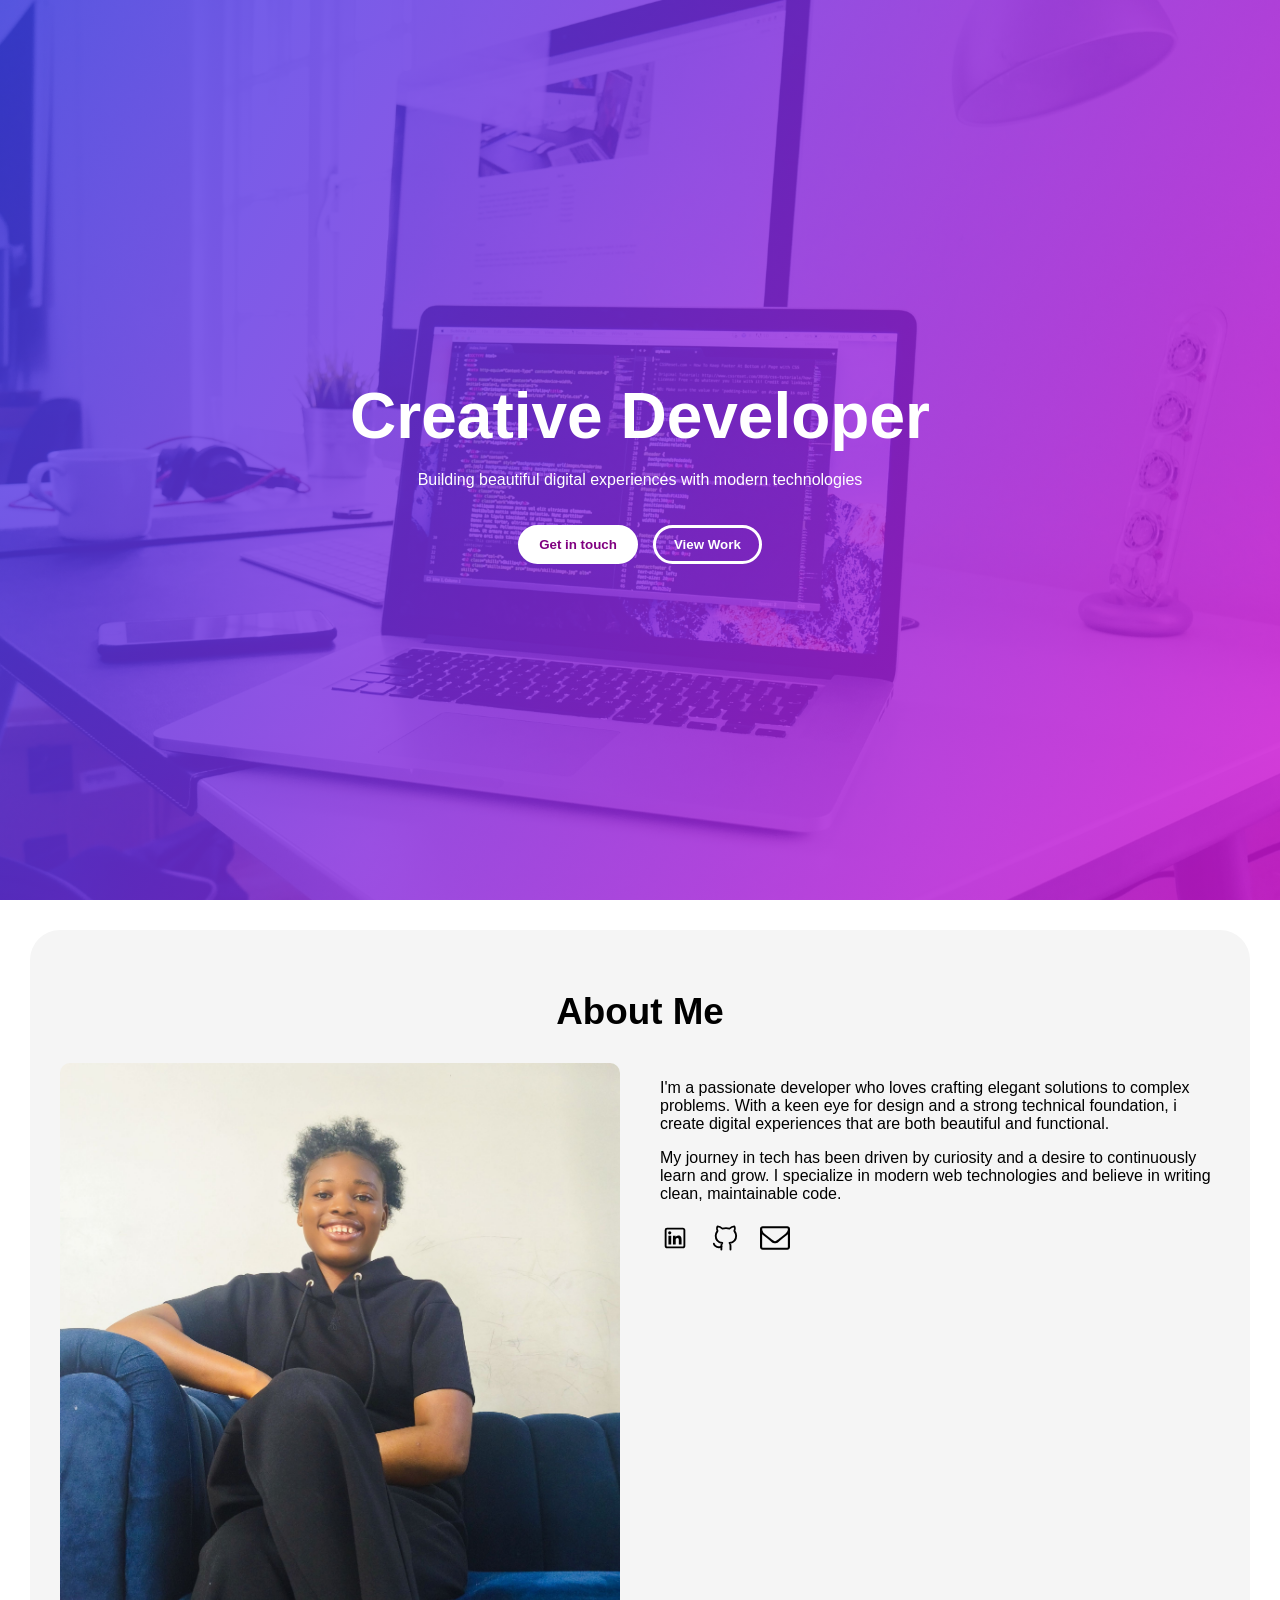
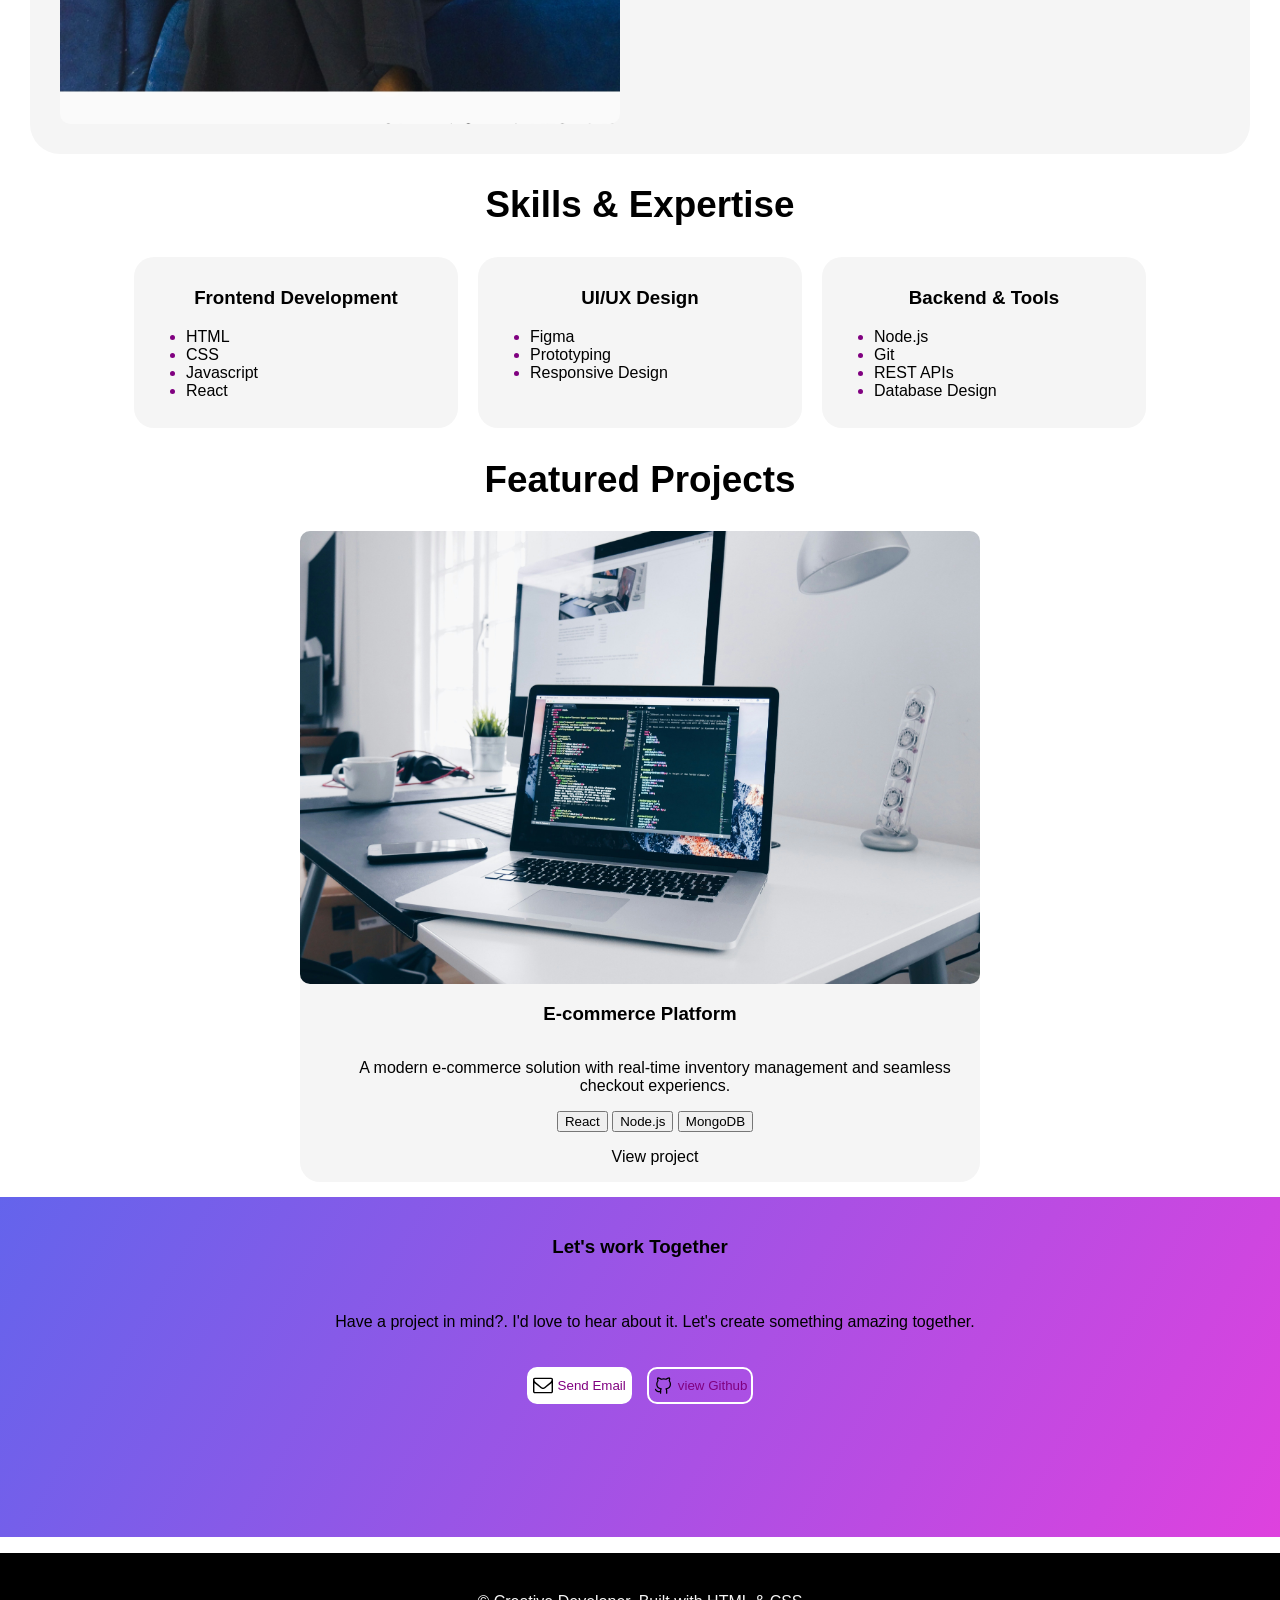
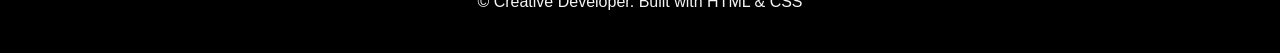
<file: index.html>
<html lang="en">
<head>
    <meta charset="UTF-8">
    <meta name="viewport" content="width=device-width, initial-scale=1.0">
    <title>My Portfolio</title>
    <link rel="stylesheet" href="styles.css">
</head>
<body>
    
   
    <header class="hero">

        <h1>Creative Developer</h1>
        <p>Building beautiful digital experiences with modern technologies</p>

           <div class="buttons">
        <button class="action one">Get in touch</button>
        <button class="action two">View Work</button>
        </div>

        </header>
    

<main>
    <section id="about_me">
<h2>About Me</h2>
       <div class="about-container">

              <div class="about-image">
                  <img src="pic5.jpg" alt="A computer image">
              </div>

              <div class="about-text">
        
        <p>I'm a passionate developer who loves crafting elegant solutions to complex problems. With a keen eye for design and a strong technical foundation, i create digital experiences that are both beautiful and functional.</p>
        <p>My journey in tech has been driven by curiosity and a desire to continuously learn and grow. I specialize in modern web technologies and believe in writing clean, maintainable code.</p>

        <div class="icons">
    <img class="icon" src="linkedin.svg" alt="a linkedin logo for viewing my linkedin profile">
    <img class="icon" src="github.svg" alt="a github logo for linked to my project">
    <img class="icon" src="envelope.svg" alt="a message icon logo for direct message">
    </div>
      </div>
    </div>
    </section>

    <section >
     <h2>Skills & Expertise</h2>
<div class="skills">
    <div class="frontend-skills"> 
    <h3>Frontend Development</h3>
    <ul>
        <li>HTML</li>
        <li>CSS</li>
        <li>Javascript</li>
        <li>React</li>
    </ul>
    </div>


    <div class="ui-skills">
        <h3>UI/UX Design</h3>
        <ul>
        <li>Figma</li> 
        <li>Prototyping</li>
        <li>Responsive Design</li>
        </ul>
    </div>

    <div class="Backend-skills">
        <h3>Backend & Tools</h3>
        <ul>
            <li>Node.js</li>
            <li>Git</li>
            <li>REST APIs</li>
            <li>Database Design</li>
        </ul>
    </div>
    </div>
     </section>

     <section>
        <h2>Featured Projects</h2>

        <div class="project-section">

        <div class="image">
        <img src="pic1.jpg" >
        </div>
        <h3>E-commerce Platform</h3>
<div class="text">
        <p>A modern e-commerce solution with real-time inventory management and seamless checkout experiencs.</p>
        <div>
        <button class="action">React</button>
        <button class="action">Node.js</button>
        <button class="action">MongoDB</button>
        </div>
        <p>View project</p>
        </div>
        </div>
     </section>
    
     <sectionn>
        <div class="collaborate">
            <h3>Let's work Together</h3>
            <p class="text">Have a project in mind?. I'd love to hear about it. Let's create something amazing together.</p>
            
            <div class="collab-button">
            <button class="email">
               <img src="envelope.svg"> 
                Send Email</button>

             <button class="github">
               <img src="github.svg"> 
                view Github</button>   
                
                </div>
            </div>
     </sectionn>
</main>
<footer>
<p>&copy; Creative Developer. Built with HTML & CSS</p>
</footer>
</body>
</html>
</file>
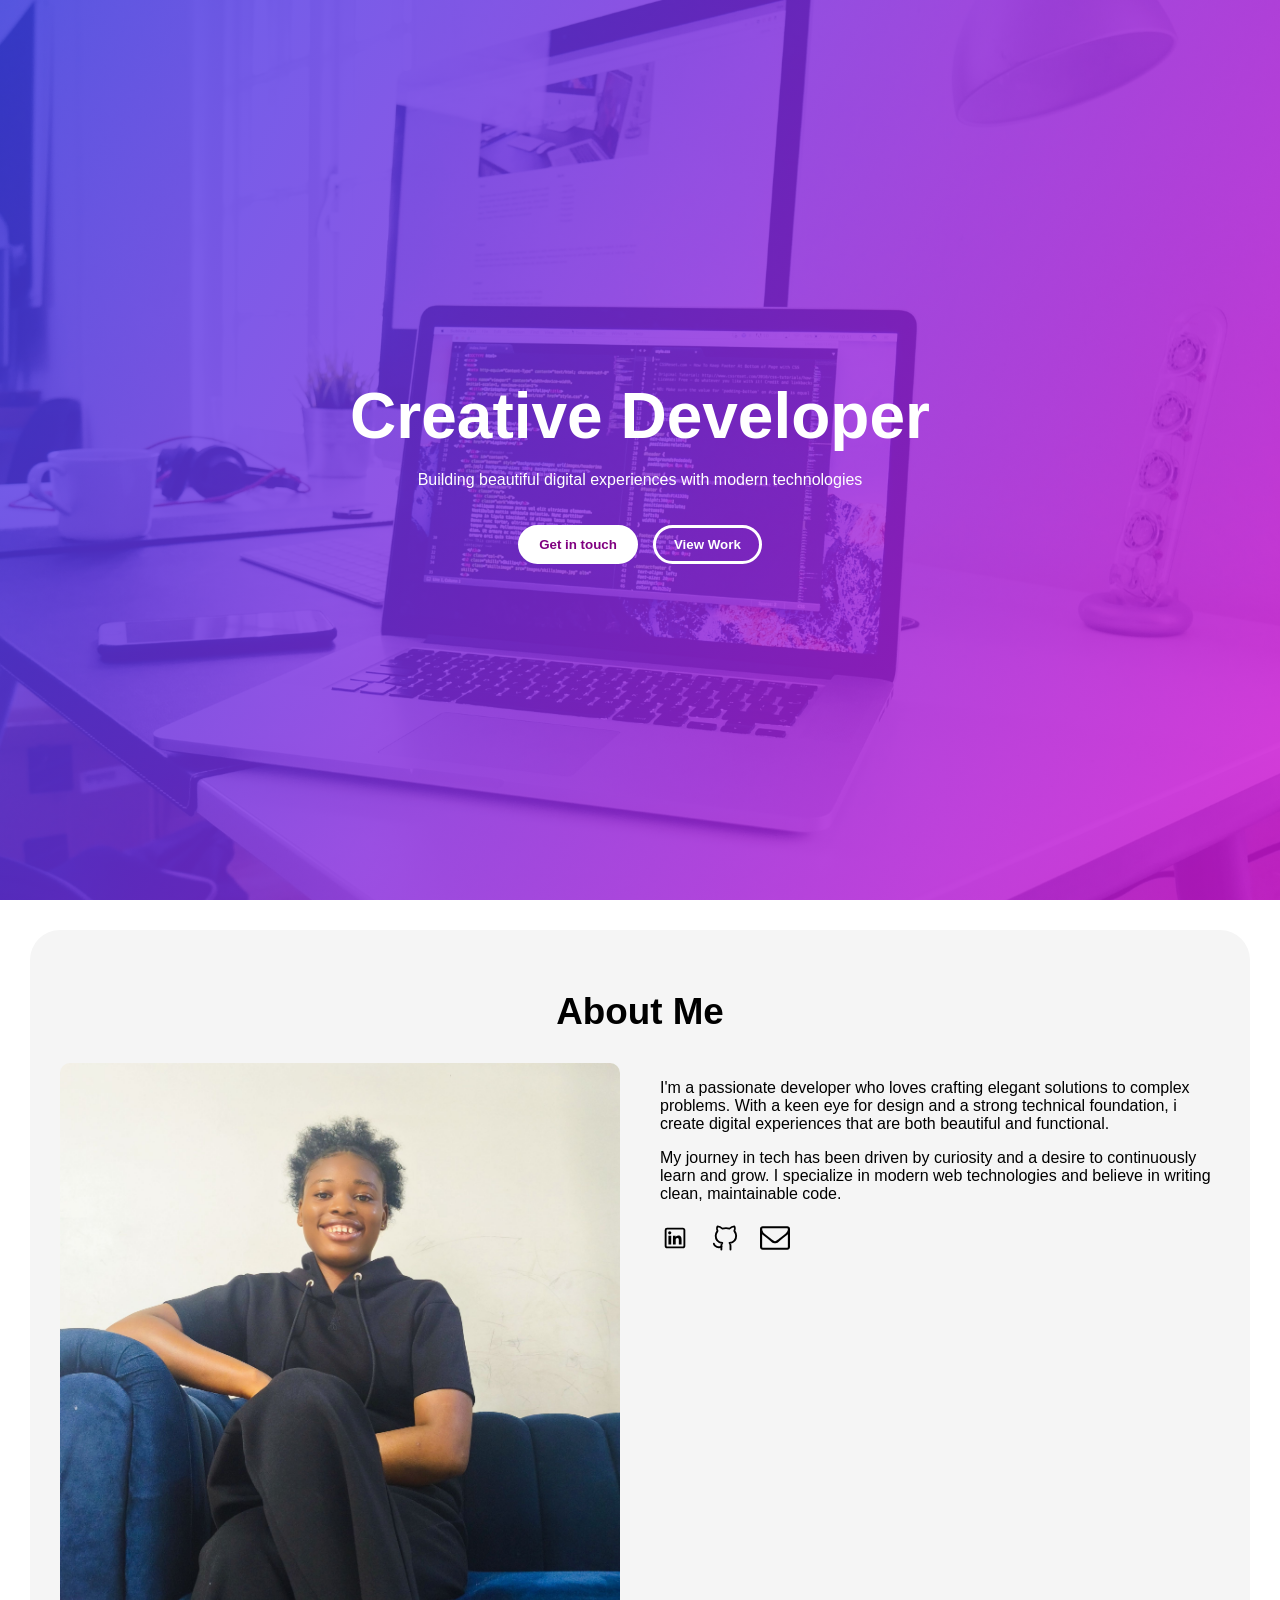
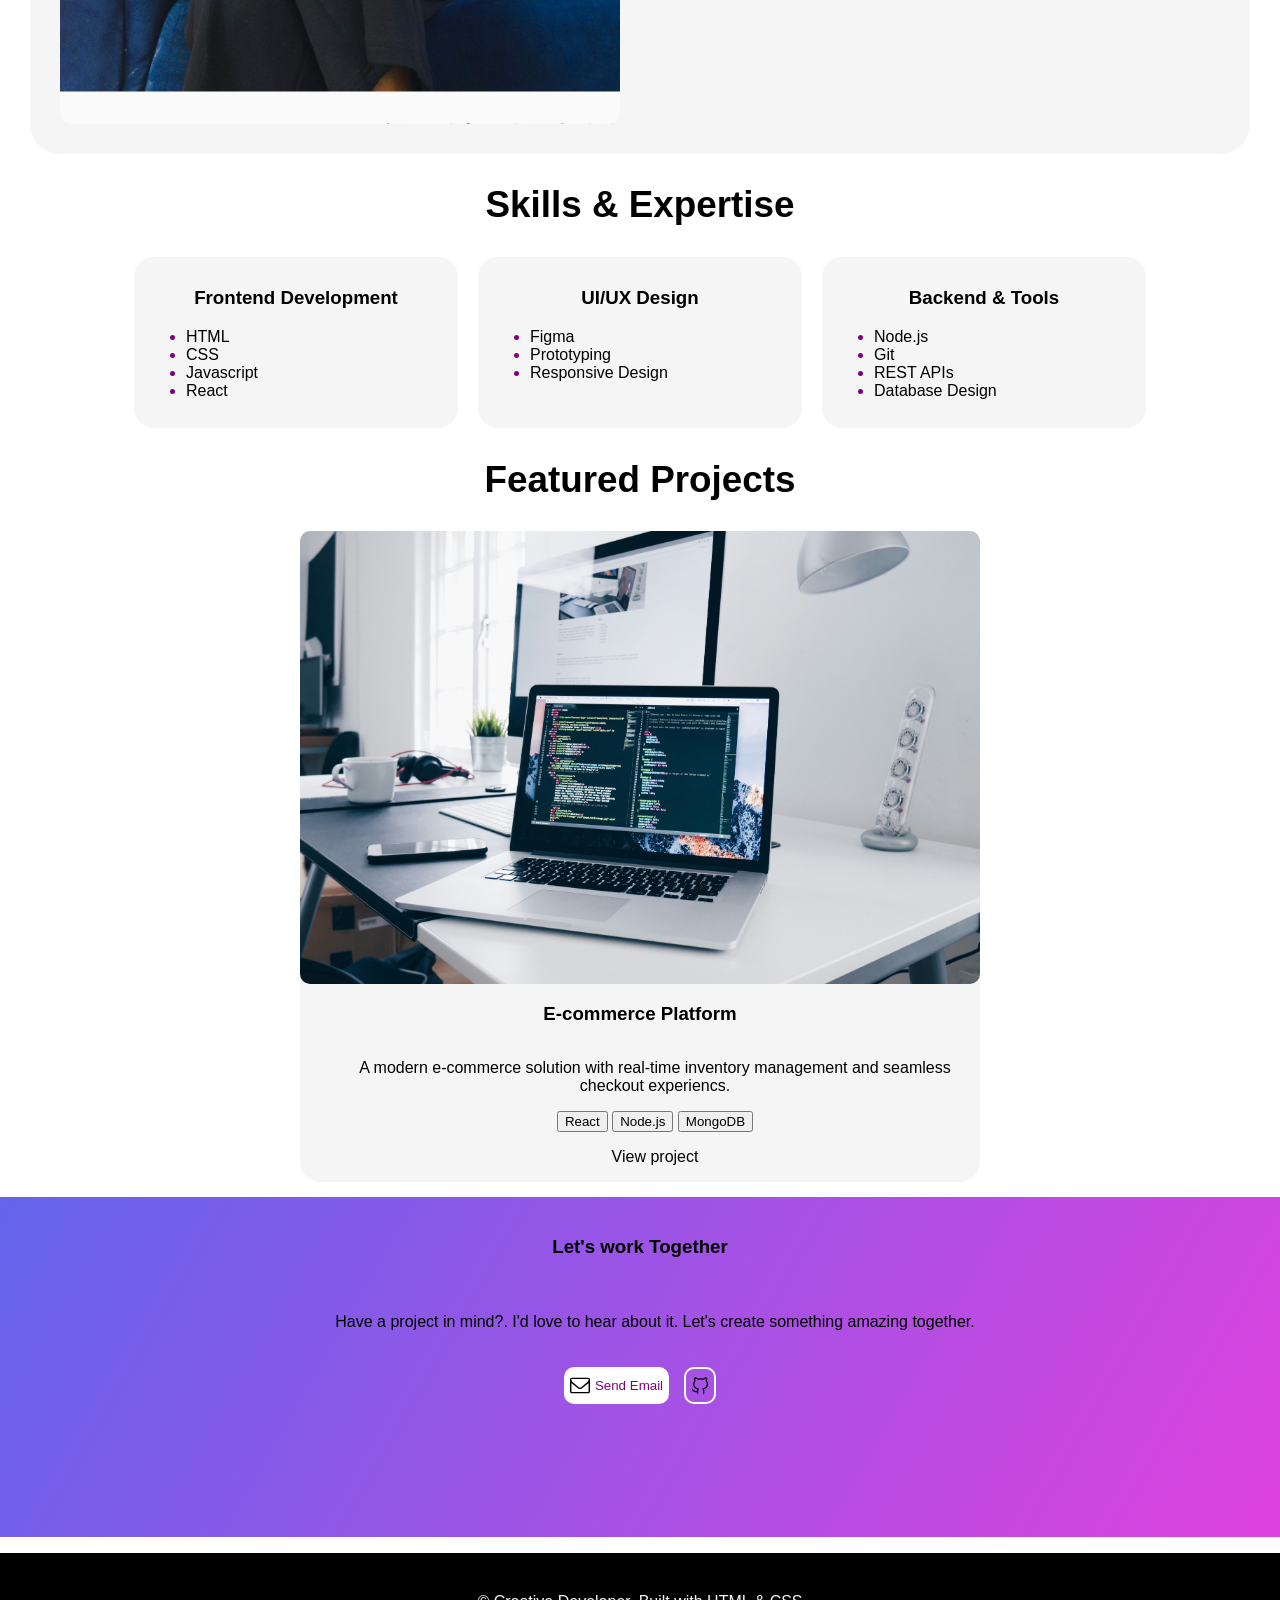
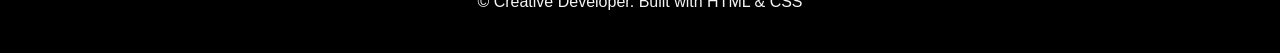
<file: my-portfolio/index.html>
<html lang="en">
<head>
    <meta charset="UTF-8">
    <meta name="viewport" content="width=device-width, initial-scale=1.0">
    <title>My Portfolio</title>
    <link rel="stylesheet" href="styles.css">
</head>
<body>
    
   
    <header class="hero">

        <h1>Creative Developer</h1>
        <p>Building beautiful digital experiences with modern technologies</p>

           <div class="buttons">
        <button class="action one">Get in touch</button>
        <button class="action two">View Work</button>
        </div>

        </header>
    

<main>
    <section id="about_me">
<h2>About Me</h2>
       <div class="about-container">

              <div class="about-image">
                  <img src="images/pic5.jpg" alt="A computer image">
              </div>

              <div class="about-text">
        
        <p>I'm a passionate developer who loves crafting elegant solutions to complex problems. With a keen eye for design and a strong technical foundation, i create digital experiences that are both beautiful and functional.</p>
        <p>My journey in tech has been driven by curiosity and a desire to continuously learn and grow. I specialize in modern web technologies and believe in writing clean, maintainable code.</p>

        <div class="icons">
    <a href="https://www.linkedin.com/in/favour-ozoemenam-8a66043a8/" target="_blank" rel="noopener noreferrer">
        <img class="icon" src="images/linkedin.svg" alt="a linkedin logo for viewing my linkedin profile">
    </a>
    <a href="https://github.com/faith323" target="_blank" rel="noopener noreferrer">
        <img class="icon" src="images/github.svg" alt="a github logo for linked to my project">
    </a>
    <a href="mailto:your.email@example.com">
        <img class="icon" src="images/envelope.svg" alt="a message icon logo for direct message">
    </a>
    </div>
      </div>
    </div>
    </section>

    <section >
     <h2>Skills & Expertise</h2>
<div class="skills">
    <div class="frontend-skills"> 
    <h3>Frontend Development</h3>
    <ul>
        <li>HTML</li>
        <li>CSS</li>
        <li>Javascript</li>
        <li>React</li>
    </ul>
    </div>


    <div class="ui-skills">
        <h3>UI/UX Design</h3>
        <ul>
        <li>Figma</li> 
        <li>Prototyping</li>
        <li>Responsive Design</li>
        </ul>
    </div>

    <div class="Backend-skills">
        <h3>Backend & Tools</h3>
        <ul>
            <li>Node.js</li>
            <li>Git</li>
            <li>REST APIs</li>
            <li>Database Design</li>
        </ul>
    </div>
    </div>
     </section>

     <section>
        <h2>Featured Projects</h2>

        <div class="project-section">

        <div class="image">
        <img src="images/pic1.jpg" >
        </div>
        <h3>E-commerce Platform</h3>
<div class="text">
        <p>A modern e-commerce solution with real-time inventory management and seamless checkout experiencs.</p>
        <div>
        <button class="action">React</button>
        <button class="action">Node.js</button>
        <button class="action">MongoDB</button>
        </div>
        <p>View project</p>
        </div>
        </div>
     </section>
    
     <sectionn>
        <div class="collaborate">
            <h3>Let's work Together</h3>
            <p class="text">Have a project in mind?. I'd love to hear about it. Let's create something amazing together.</p>
            
            <div class="collab-button">
            <button class="email">
               <img src="images/envelope.svg"> 
                Send Email</button>

             <button class="github">
               <img src="images/github.svg"> 
                
                </div>
            </div>
     </sectionn>
</main>
<footer>
<p>&copy; Creative Developer. Built with HTML & CSS</p>
</footer>
</body>
</html>
</file>
<file: styles.css>
body{margin: 0;
font-family: 'Montserrat', sans-serif;
background-color: white;
}

/*hero sections*/

.hero
{
height: 100vh;
background-size: cover;
display: flex;
flex-direction: column;
color: white;
justify-content: center;
text-align: center;
align-items: center;
background-image: linear-gradient(120deg, rgba(61, 61, 231, 80%), 
    rgba(214, 18, 214, 80%)), url(pic1.jpg);
background-repeat: no-repeat;
background-position: center;
position: relative;
}

.buttons{display: flex;
gap: 15px;
margin-top: 20px;
}

.buttons > .action{background-color: white;
padding: 9px 18px;
border-radius: 20px;
border: 3px solid white;
color: white;
}

.action.two{background: transparent;
font-weight: bold;
}
.action.one{color: purple;
font-weight: bold;
}

.action.one:hover{background: whitesmoke;
    cursor: pointer;
}

.action.two:hover{background: rgb(244, 184, 184, 20%);
    cursor: pointer;
}

h1{
font-size: 4rem;
color: white;
margin-bottom: 2px;}

/*About me section*/

h2{font-size: 2.3rem;
text-align: center;}

#about_me{
background-color: whitesmoke;
padding:  30px;
margin: 30px;
border-radius: 30px;
}

.about-container{display: flex;
align-items: stretch;
gap: 40px;
}

.about-image,
.about-text{
flex: 1;
width: 100%
}

.about-image img{
width: 100%;
border-radius: 10px;

}

.icons{ width: 30px;
    height: 30px;
display: flex;
gap: 20px;
margin-top: 20px;
}

.icon{
width: 30px;
height: 30px;
cursor: pointer;
}


@media (max-width: 768px){

.about-container{
flex-direction: column;

}

}

/*skills section*/

.skills{
display: flex;
justify-content: center;
gap: 20px;
flex-wrap: wrap;}

.frontend-skills{background-color: whitesmoke;
padding: 12px;
border-radius: 20px;
width: 70%;
max-width: 300px;}

.ui-skills{background-color: whitesmoke;
padding: 12px;
width: 70%;
border-radius: 20px;
max-width: 300px;}

.backend-skills{background-color: whitesmoke;
padding: 12px;
border-radius: 20px;
width: 70%;
max-width: 300px;}

.ui-skills:hover{
box-shadow: 1px 2px 5px grey;}

.backend-skills:hover{
box-shadow: 1px 2px 5px grey;}

.frontend-skills:hover{
box-shadow: 1px 2px 5px grey;}

/*Project section*/
h3{text-align: center;}

.project-section{background-color: whitesmoke;
margin: 15px;
display: flex;
flex-direction: column;
justify-content: center;
border-radius: 20px;
}

.text{padding-left: 30px;}

@media (min-width: 783px) {
  .project-section{margin-left: 300px;
margin-right: 300px;}  
}

.image img{width: 100%;
border-radius: 10px;
}

ul li::marker{list-style-type: none;
color: purple;}

                                                                                                                                                                                              
.collaborate{background-image: linear-gradient(120deg, rgba(61, 61, 231, 80%), 
    rgba(214, 18, 214, 80%));
padding: 20px;
display: flex;
flex-direction: column;
gap: 20px;
height: 300px;
}


button img{width: 20px;
height: 25px;
}

.collab-button{display: flex;
flex-direction: row;
gap: 15px;
justify-content: center;}

.collab-button button{border: 2px solid white;
border-radius: 10px;
padding: 4px;}

.email{background-color: white;
color: purple;
display: flex;
align-items: center;
gap: 5px;
}

.email:hover{cursor: pointer;
background-color: whitesmoke;
border: 2px solid whitesmoke;}

.github{background-color: transparent;
color: purple;
display: flex;
align-items: center;
gap: 5px;
}

.text{text-align: center;}

.github:hover{cursor: pointer;
background-color: rgba(205, 71, 185, 20%);
border: 2px solid whitesmoke;}

@media (max-width: 768px) {.collab-button{display: flex;
flex-direction: column;}
    
}

footer{background-color: black;
height: 100px;
color: whitesmoke;
}

footer p{padding-top: 40px;
text-align: center;}
</file>
<file: my-portfolio/styles.css>
body{margin: 0;
font-family: 'Montserrat', sans-serif;
background-color: white;
}

/*hero sections*/

.hero
{
height: 100vh;
background-size: cover;
display: flex;
flex-direction: column;
color: white;
justify-content: center;
text-align: center;
align-items: center;
background-image: linear-gradient(120deg, rgba(61, 61, 231, 80%), 
    rgba(214, 18, 214, 80%)), url(images/pic1.jpg);
background-repeat: no-repeat;
background-position: center;
position: relative;
}

.buttons{display: flex;
gap: 15px;
margin-top: 20px;
}

.buttons > .action{background-color: white;
padding: 9px 18px;
border-radius: 20px;
border: 3px solid white;
color: white;
}

.action.two{background: transparent;
font-weight: bold;
}
.action.one{color: purple;
font-weight: bold;
}

.action.one:hover{background: whitesmoke;
    cursor: pointer;
}

.action.two:hover{background: rgb(244, 184, 184, 20%);
    cursor: pointer;
}

h1{
font-size: 4rem;
color: white;
margin-bottom: 2px;}

/*About me section*/

h2{font-size: 2.3rem;
text-align: center;}

#about_me{
background-color: whitesmoke;
padding:  30px;
margin: 30px;
border-radius: 30px;
}

.about-container{display: flex;
align-items: stretch;
gap: 40px;
}

.about-image,
.about-text{
flex: 1;
width: 100%
}

.about-image img{
width: 100%;
border-radius: 10px;

}

.icons{ width: 30px;
    height: 30px;
display: flex;
gap: 20px;
margin-top: 20px;
}

.icon{
width: 30px;
height: 30px;
cursor: pointer;
}


@media (max-width: 768px){

.about-container{
flex-direction: column;

}

}

/*skills section*/

.skills{
display: flex;
justify-content: center;
gap: 20px;
flex-wrap: wrap;}

.frontend-skills{background-color: whitesmoke;
padding: 12px;
border-radius: 20px;
width: 70%;
max-width: 300px;}

.ui-skills{background-color: whitesmoke;
padding: 12px;
width: 70%;
border-radius: 20px;
max-width: 300px;}

.backend-skills{background-color: whitesmoke;
padding: 12px;
border-radius: 20px;
width: 70%;
max-width: 300px;}

.ui-skills:hover{
box-shadow: 1px 2px 5px grey;}

.backend-skills:hover{
box-shadow: 1px 2px 5px grey;}

.frontend-skills:hover{
box-shadow: 1px 2px 5px grey;}

/*Project section*/
h3{text-align: center;}

.project-section{background-color: whitesmoke;
margin: 15px;
display: flex;
flex-direction: column;
justify-content: center;
border-radius: 20px;
}

.text{padding-left: 30px;}

@media (min-width: 783px) {
  .project-section{margin-left: 300px;
margin-right: 300px;}  
}

.image img{width: 100%;
border-radius: 10px;
}

ul li::marker{list-style-type: none;
color: purple;}

                                                                                                                                                                                              
.collaborate{background-image: linear-gradient(120deg, rgba(61, 61, 231, 80%), 
    rgba(214, 18, 214, 80%));
padding: 20px;
display: flex;
flex-direction: column;
gap: 20px;
height: 300px;
}


button img{width: 20px;
height: 25px;
}

.collab-button{display: flex;
flex-direction: row;
gap: 15px;
justify-content: center;}

.collab-button button{border: 2px solid white;
border-radius: 10px;
padding: 4px;}

.email{background-color: white;
color: purple;
display: flex;
align-items: center;
gap: 5px;
}

.email:hover{cursor: pointer;
background-color: whitesmoke;
border: 2px solid whitesmoke;}

.github{background-color: transparent;
color: purple;
display: flex;
align-items: center;
gap: 5px;
}

.text{text-align: center;}

.github:hover{cursor: pointer;
background-color: rgba(205, 71, 185, 20%);
border: 2px solid whitesmoke;}

@media (max-width: 768px) {.collab-button{display: flex;
flex-direction: column;}
    
}

footer{background-color: black;
height: 100px;
color: whitesmoke;
}

footer p{padding-top: 40px;
text-align: center;}
</file>
